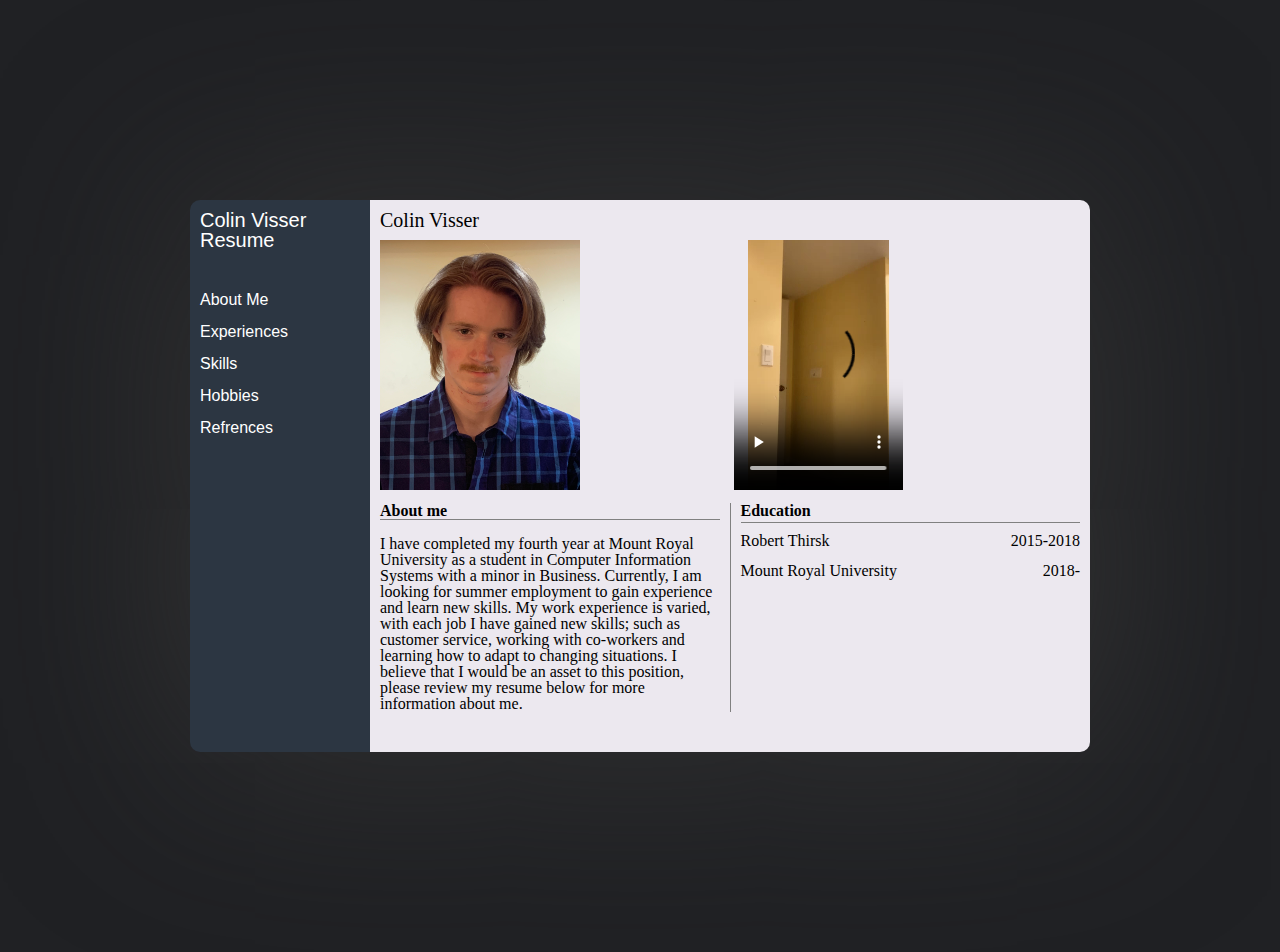
<file: assignment 3/index.html>
<!DOCTYPE html>
<html lang="en">
	<head>
        <link rel="stylesheet" href="styles/reset.css" />
        <link rel="stylesheet" href="styles/index.css" />
		<meta charset="utf-8">
		<title>Colin Visser Resume</title>
		
	</head>
	<body>
		
		
			
            <div class="container">
                <div class="nav">
                    <h2>Colin Visser Resume</h2>
                    <p></br></br><a href="index.html">About Me</a></br>
                    <a href="expirences.html">Experiences</a></br>
                    <a href="skills.html">Skills</a></br>
                    <a href="hobbies.html">Hobbies</a></br>
                    <a href="refrences.html">Refrences</a></br>
                </div>
                <div  class="content">
                    <h2>Colin Visser</h2>
                    
                    <img src="sources/photo.jpg" alt="">
                    <video width="169" height="250"controls >
                        <source class="video" src="sources/video.mp4" type="video/mp4">
                    </video>
                    
                    
                    </br> </p>
                    
                    <div class="about">
                        <div class="objective">
                            <b class="title">About me</b> 
                            
                            </br>
                            I have completed my fourth year at Mount Royal University as a student in Computer Information Systems with a minor in Business. Currently, I am looking for summer employment to gain experience and learn new skills. My work experience is varied, with each job I have gained new skills; such as customer service, working with co-workers and learning how to adapt to changing situations. I believe that I would be an asset to this position, please review my resume below for more information about me.
                        </div>

                        <div class="line"></div>

                        <div class="education">
                            <div class="title">Education</br></div>
                            <div>Robert Thirsk</div>               
                            <div class="date">2015-2018</div> 
                            <div>Mount Royal University</div>                  
                            <div class="date">2018-</div>
                        </div>
                        </p>
                    </div>
                </div>
                
            </div>
			
		
	</body>
</html>
</file>
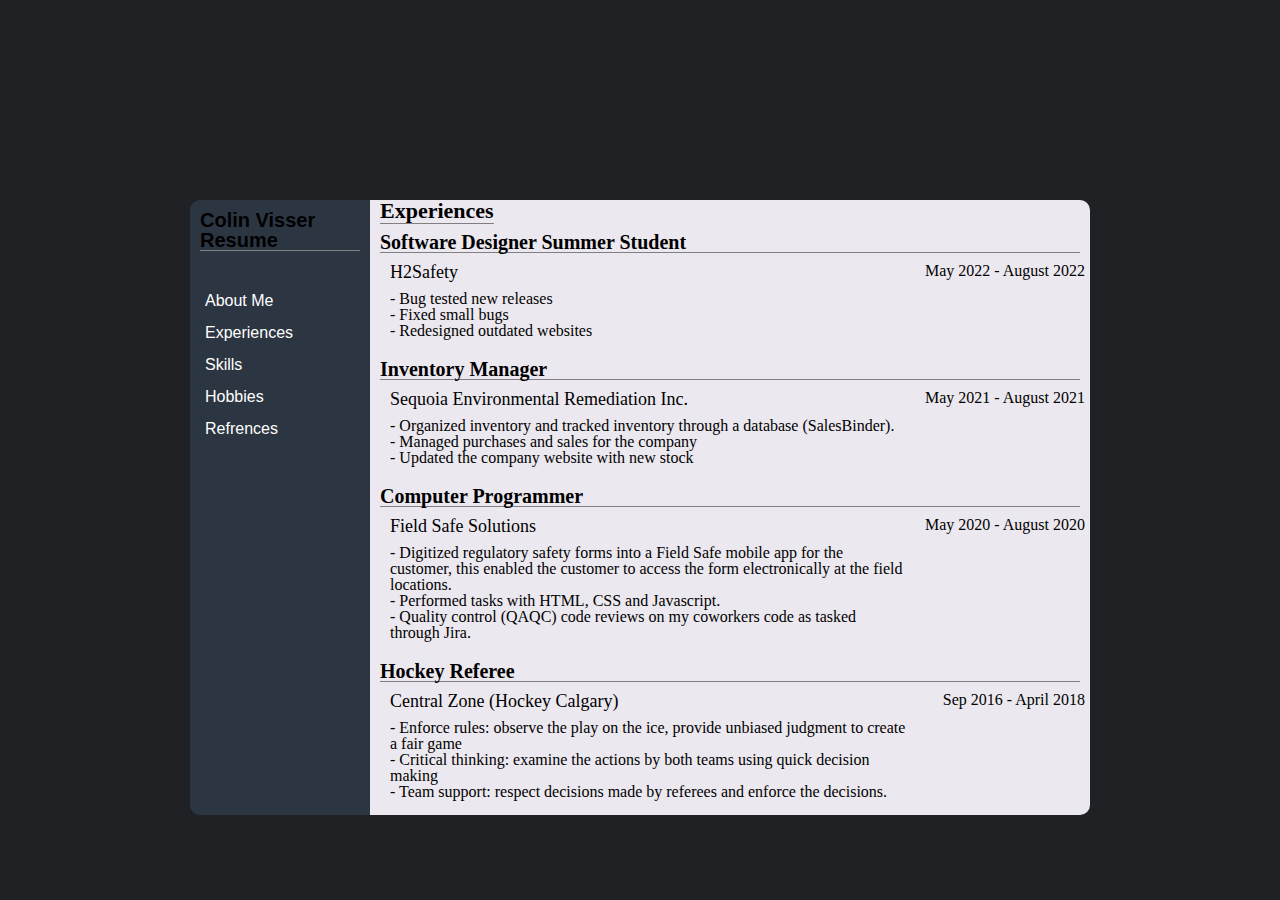
<file: assignment 3/experiences.html>
<!DOCTYPE html>
<html lang="en">
	<head>
        <link rel="stylesheet" href="styles/reset.css" />
        <link rel="stylesheet" href="styles/expirences.css" />
		<meta charset="utf-8">
		<title>Colin Visser Resume</title>
		
	</head>
	<body>
        <div class="container">
            <div class="nav">
                <h2 class="title">Colin Visser Resume</h2>
                <p></br></br><a href="index.html">About Me</a></br>
                <a href="expirences.html">Experiences</a></br>
                <a href="skills.html">Skills</a></br>
                <a href="hobbies.html">Hobbies</a></br>
                <a href="refrences.html">Refrences</a></br>
            </div>
				
            <div class="content">
				<heading class="title" id="mainTitle">Experiences</heading>
				<p class="title">Software Designer Summer Student</p>
				<div class="company">
					<p class="companyName">H2Safety</p>
					<p class="date" >May 2022 - August 2022</p>
					<p>- Bug tested new releases
					</br>- Fixed small bugs 
					</br>- Redesigned outdated websites
					</p>
				</div>
				<p class="title">Inventory Manager</p>
				<div class="company">
					<p  class="companyName">Sequoia Environmental Remediation Inc.</p>
					<p class="date" >May 2021 - August 2021</p>
					<p>- Organized inventory and tracked inventory through a database (SalesBinder).
					</br>- Managed purchases and sales for the company 
					</br>- Updated the company website with new stock
					</p>
				</div>
				<p class="title">Computer Programmer</p>
				<div class="company">
					<p  class="companyName">Field Safe Solutions</p>
					<p class="date" >May 2020 - August 2020</p>
					<p>- Digitized regulatory safety forms into a Field Safe mobile app for the customer, this enabled the customer to access the form electronically at the field locations.
						</br>- Performed tasks with HTML, CSS and Javascript.
						</br>- Quality control (QAQC) code reviews on my coworkers code as tasked through Jira.				
					</p>
				</div>
				<p class="title">Hockey Referee</p>
				<div class="company">
					<p class="companyName">Central Zone (Hockey Calgary)</p>
					<p class="date" >Sep 2016 - April 2018</p>
					<p>- Enforce rules: observe the play on the ice, provide unbiased judgment to create a fair game 
					</br>- Critical thinking: examine the actions by both teams using quick decision making
					</br>- Team support: respect decisions made by referees and enforce the decisions. 
					</p>
				</div>
            </div>
        </div>
	</body>
</html>
</file>
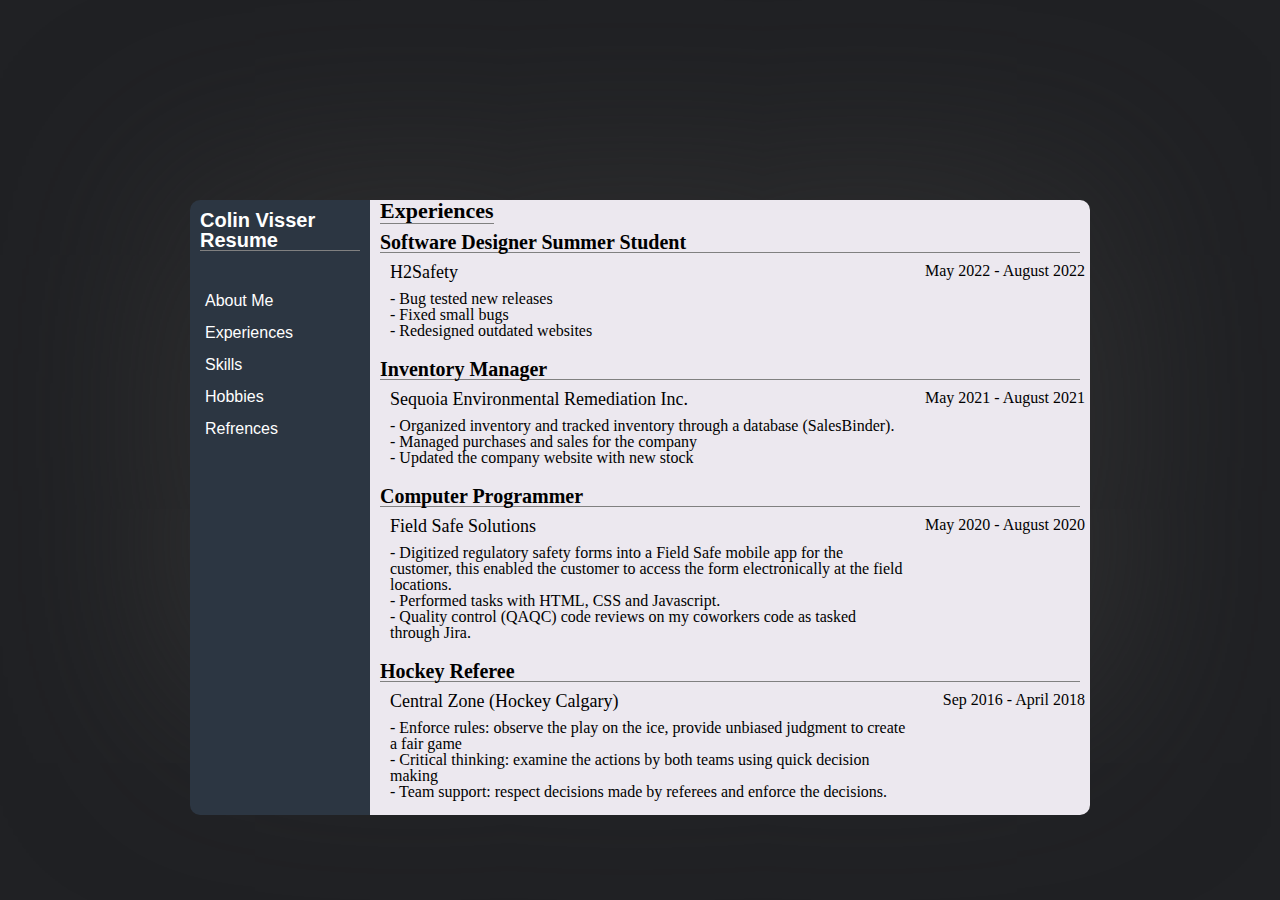
<file: assignment 3/expirences.html>
<!DOCTYPE html>
<html lang="en">
	<head>
        <link rel="stylesheet" href="styles/reset.css" />
        <link rel="stylesheet" href="styles/experiences.css" />
		<meta charset="utf-8">
		<title>Colin Visser Resume</title>
		
	</head>
	<body>
        <div class="container">
            <div class="nav">
                <h2 class="title">Colin Visser Resume</h2>
                <p></br></br><a href="index.html">About Me</a></br>
                <a href="expirences.html">Experiences</a></br>
                <a href="skills.html">Skills</a></br>
                <a href="hobbies.html">Hobbies</a></br>
                <a href="refrences.html">Refrences</a></br>
            </div>
				
            <div class="content">
				<heading class="title" id="mainTitle">Experiences</heading>
				<p class="title">Software Designer Summer Student</p>
				<div class="company">
					<p class="companyName">H2Safety</p>
					<p class="date" >May 2022 - August 2022</p>
					<p>- Bug tested new releases
					</br>- Fixed small bugs 
					</br>- Redesigned outdated websites
					</p>
				</div>
				<p class="title">Inventory Manager</p>
				<div class="company">
					<p  class="companyName">Sequoia Environmental Remediation Inc.</p>
					<p class="date" >May 2021 - August 2021</p>
					<p>- Organized inventory and tracked inventory through a database (SalesBinder).
					</br>- Managed purchases and sales for the company 
					</br>- Updated the company website with new stock
					</p>
				</div>
				<p class="title">Computer Programmer</p>
				<div class="company">
					<p  class="companyName">Field Safe Solutions</p>
					<p class="date" >May 2020 - August 2020</p>
					<p>- Digitized regulatory safety forms into a Field Safe mobile app for the customer, this enabled the customer to access the form electronically at the field locations.
						</br>- Performed tasks with HTML, CSS and Javascript.
						</br>- Quality control (QAQC) code reviews on my coworkers code as tasked through Jira.				
					</p>
				</div>
				<p class="title">Hockey Referee</p>
				<div class="company">
					<p class="companyName">Central Zone (Hockey Calgary)</p>
					<p class="date" >Sep 2016 - April 2018</p>
					<p>- Enforce rules: observe the play on the ice, provide unbiased judgment to create a fair game 
					</br>- Critical thinking: examine the actions by both teams using quick decision making
					</br>- Team support: respect decisions made by referees and enforce the decisions. 
					</p>
				</div>
            </div>
        </div>
	</body>
</html>
</file>
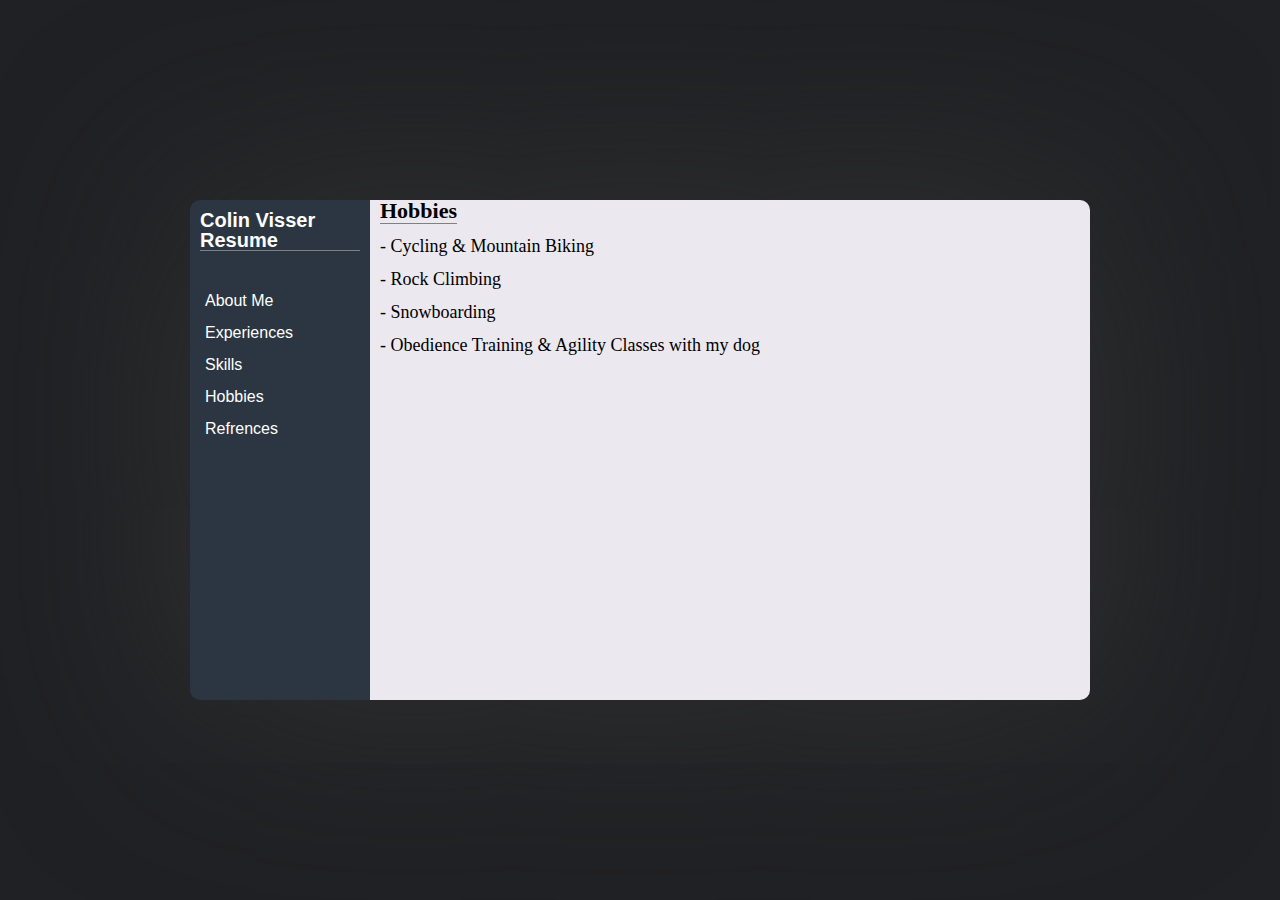
<file: assignment 3/hobbies.html>
<!DOCTYPE html>
<html lang="en">
	<head>
        <link rel="stylesheet" href="styles/reset.css" />
        <link rel="stylesheet" href="styles/experiences.css" />
		<meta charset="utf-8">
		<title>Colin Visser Resume</title>
		
	</head>
	<body>
        <div class="container">
            <div class="nav">
                <h2 class="title">Colin Visser Resume</h2>
                <p></br></br><a href="index.html">About Me</a></br>
                <a href="expirences.html">Experiences</a></br>
                <a href="skills.html">Skills</a></br>
                <a href="hobbies.html">Hobbies</a></br>
                <a href="refrences.html">Refrences</a></br>
            </div>
				
            <div class="content">
				<heading class="title" id="mainTitle">Hobbies</heading>
				<ul>
					<li>- Cycling & Mountain Biking </li>
					<li>- Rock Climbing</li>
					<li>- Snowboarding</li>
					<li>- Obedience Training & Agility Classes with my dog</li>
				</ul>
            </div>
        </div>
	</body>
</html>
</file>
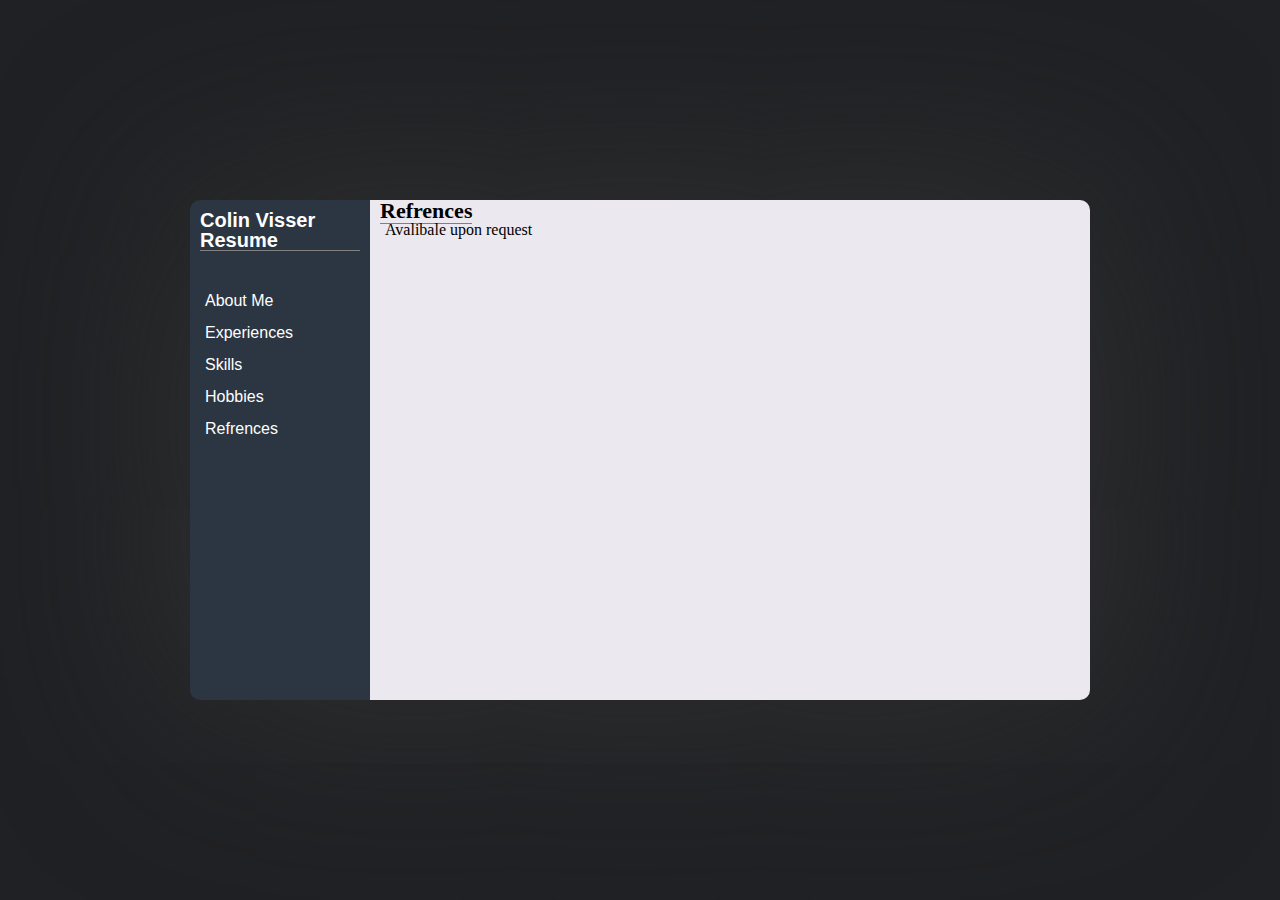
<file: assignment 3/refrences.html>
<!DOCTYPE html>
<html lang="en">
	<head>
        <link rel="stylesheet" href="styles/reset.css" />
        <link rel="stylesheet" href="styles/experiences.css" />
		<meta charset="utf-8">
		<title>Colin Visser Resume</title>
		
	</head>
	<body>
        <div class="container">
            <div class="nav">
                <h2 class="title">Colin Visser Resume</h2>
                <p></br></br><a href="index.html">About Me</a></br>
                <a href="expirences.html">Experiences</a></br>
                <a href="skills.html">Skills</a></br>
                <a href="hobbies.html">Hobbies</a></br>
                <a href="refrences.html">Refrences</a></br>
            </div>
				
            <div class="content">
				<heading class="title" id="mainTitle">Refrences</heading>
				<p>Avalibale upon request</p>
            </div>
        </div>
	</body>
</html>
</file>
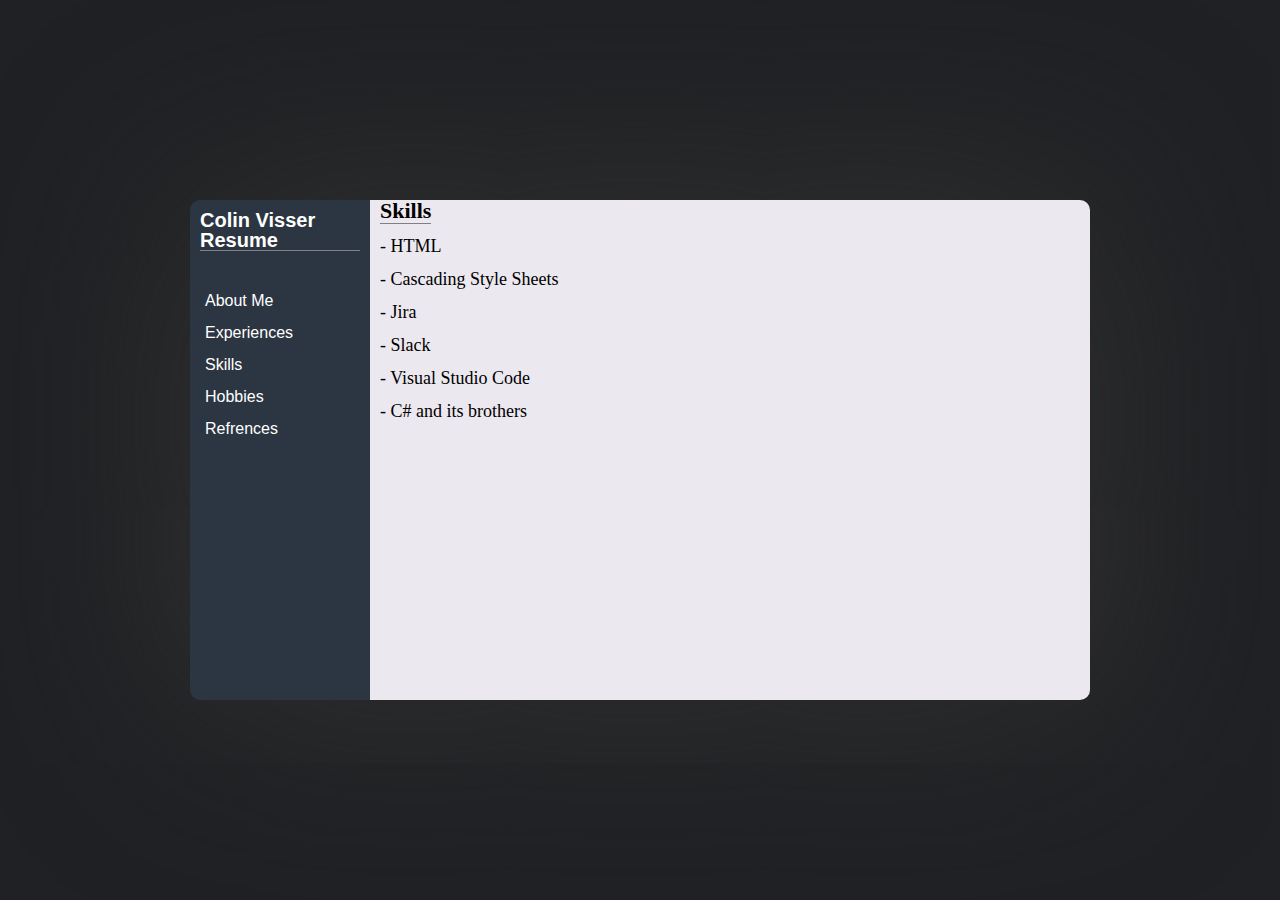
<file: assignment 3/skills.html>
<!DOCTYPE html>
<html lang="en">
	<head>
		<style>
			
		</style>
        <link rel="stylesheet" href="styles/reset.css" />
        <link rel="stylesheet" href="styles/experiences.css" />
		<meta charset="utf-8">
		<title>Colin Visser Resume</title>
		
	</head>
	<body>
        <div class="container">
            <div class="nav">
                <h2 class="title">Colin Visser Resume</h2>
                <p></br></br><a href="index.html">About Me</a></br>
                <a href="expirences.html">Experiences</a></br>
                <a href="skills.html">Skills</a></br>
                <a href="hobbies.html">Hobbies</a></br>
                <a href="refrences.html">Refrences</a></br>
            </div>
				
            <div class="content">
				<heading class="title" id="mainTitle">Skills</heading>
				<ul>
					<li id="emergancy">- HTML</li>
					<li id="emergancy">- Cascading Style Sheets</li>
					<li id="emergancy">- Jira</li>
					<li id="emergancy">- Slack</li>
					<li id="emergancy">- Visual Studio Code</li>
					<li id="emergancy">- C# and its brothers</li>
				</ul>
            </div>
        </div>
	</body>
</html>
</file>
<file: assignment 3/styles/index.css>
a {
    display: flex;
    justify-content: left;
    align-items: center;
    text-decoration: none;
    size: 18px;
    color:white;
}
a:hover{
   color: grey; 
}

h2 {
    font-size: 20px;
}
body {
    background-color: #202124;

}
video {
    position:relative;
    
    left: 160px;
}
p, h2{
    margin: 10px;

}
.container{
    position: relative;
    display: grid;
    grid-template-columns: 1fr 4fr;
    background-color: white;
    margin: 200px;
    border-bottom-right-radius: 10px;
    width: 900px;
    border-radius: 20px;
    box-shadow: 0px 0px 200px #353535;
   
}
.nav {
    position: relative;
    font-family:Arial;
    background-color: #2C3642;
    color: white;
    border-top-left-radius: 10px;
    border-bottom-left-radius: 10px;
    
}
.content{
    background-color: #ECE8EF;
    border-bottom-right-radius: 10px;
    border-top-right-radius: 10px;
}
.objective {
    text-align: left;
    display: grid;
}
.about {
    margin: 10px;
    display: grid;
    grid-template-columns: 1fr 1px 1fr;
    grid-gap: 10px;
    border-radius: 20px;   
}
.date {
    text-align: right;
}
.education {
    grid-template-columns: 1fr 1fr;
    grid-template-rows: 20px 20px 20px;
    display: grid;
    row-gap: 10px;

}
.title {
    grid-column: 1/3;
    font-weight: bold;
    border-bottom: 1px solid grey;
}    
.line {
    border-left: 1px groove grey;
    height: 600;
}
img {
    position: relative;
    left: 10px;
    height: 250px;
    width: 200px;
}

@media screen and (min-width:600px){
    .container {
        margin-left:auto;
        margin-right:auto
    }
}
</file>
<file: assignment 3/styles/expirences.css>
a {
    display: flex;
    justify-content: left;
    align-items: center;
    text-decoration: none;
    size: 18px;
    color:white;
}
a:hover{
   color: grey; 
}
body {
    background-color: #202124;

}
p, h2 {
    margin-bottom:10px;
    margin-left: 15px;
}
.container{
    position: relative;
    display: grid;
    grid-template-columns: 1fr 4fr;
    background-color: var(--blue);
    margin: 200px;
    border-bottom-right-radius: 10px;
    width: 900px;
    height: 500px;
    border-radius: 20px;
    box-shadow: 0px 0px 200px var(--darkgrey);
}
.date {
    text-align: right;
}
li{
    margin: 15px 10px;
    font-size:18px;
}
.title {
    font:'Times New Roman', Times, serif;
    grid-column: 1/3;
    font-size: 20px;
    font-weight: bold;
    border-bottom: 1px solid grey;
    margin: 10px 10px;
}    
#mainTitle{
    font-size: 22px;
    margin-bottom: 10px;

}
.companyName {
    font-size: 18px;
}
.content{
    background-color: #ECE8EF;
    border-bottom-right-radius: 10px;
    border-top-right-radius: 10px;
}
.nav {
    position: relative;
    font-family:Arial;
    background-color: #2C3642;
    color: var(--blue);
    border-top-left-radius: 10px;
    border-bottom-left-radius: 10px;
    
}
.company {
    display: grid;
    margin: 5px;
    grid-template-columns: 3fr 1fr;
}
@media screen and (min-width:600px){
    .container {
        margin-left:auto;
        margin-right:auto
    }
}
</file>
<file: assignment 3/styles/experiences.css>
a {
    display: flex;
    justify-content: left;
    align-items: center;
    text-decoration: none;
    size: 18px;
    color:white;
}
a:hover{
   color: grey; 
}
body {
    background-color: #202124;

}
p, h2 {
    margin-bottom:10px;
    margin-left: 15px;
}
.container{
    position: relative;
    display: grid;
    grid-template-columns: 1fr 4fr;
    background-color: white;
    margin: 200px;
    border-bottom-right-radius: 10px;
    width: 900px;
    height: 500px;
    border-radius: 20px;
    box-shadow: 0px 0px 200px #353535;
}
.date {
    text-align: right;
}
li{
    margin: 15px 10px;
    font-size:18px;
}
.title {
    font:'Times New Roman', Times, serif;
    grid-column: 1/3;
    font-size: 20px;
    font-weight: bold;
    border-bottom: 1px solid grey;
    margin: 10px 10px;
}    
#mainTitle{
    font-size: 22px;
    margin-bottom: 10px;

}
.companyName {
    font-size: 18px;
}
.content{
    background-color: #ECE8EF;
    border-bottom-right-radius: 10px;
    border-top-right-radius: 10px;
}
.nav {
    position: relative;
    font-family:Arial;
    background-color: #2C3642;
    color: white;
    border-top-left-radius: 10px;
    border-bottom-left-radius: 10px;
    
}
.company {
    display: grid;
    margin: 5px;
    grid-template-columns: 3fr 1fr;
}
@media screen and (min-width:600px){
    .container {
        margin-left:auto;
        margin-right:auto
    }
}
</file>
